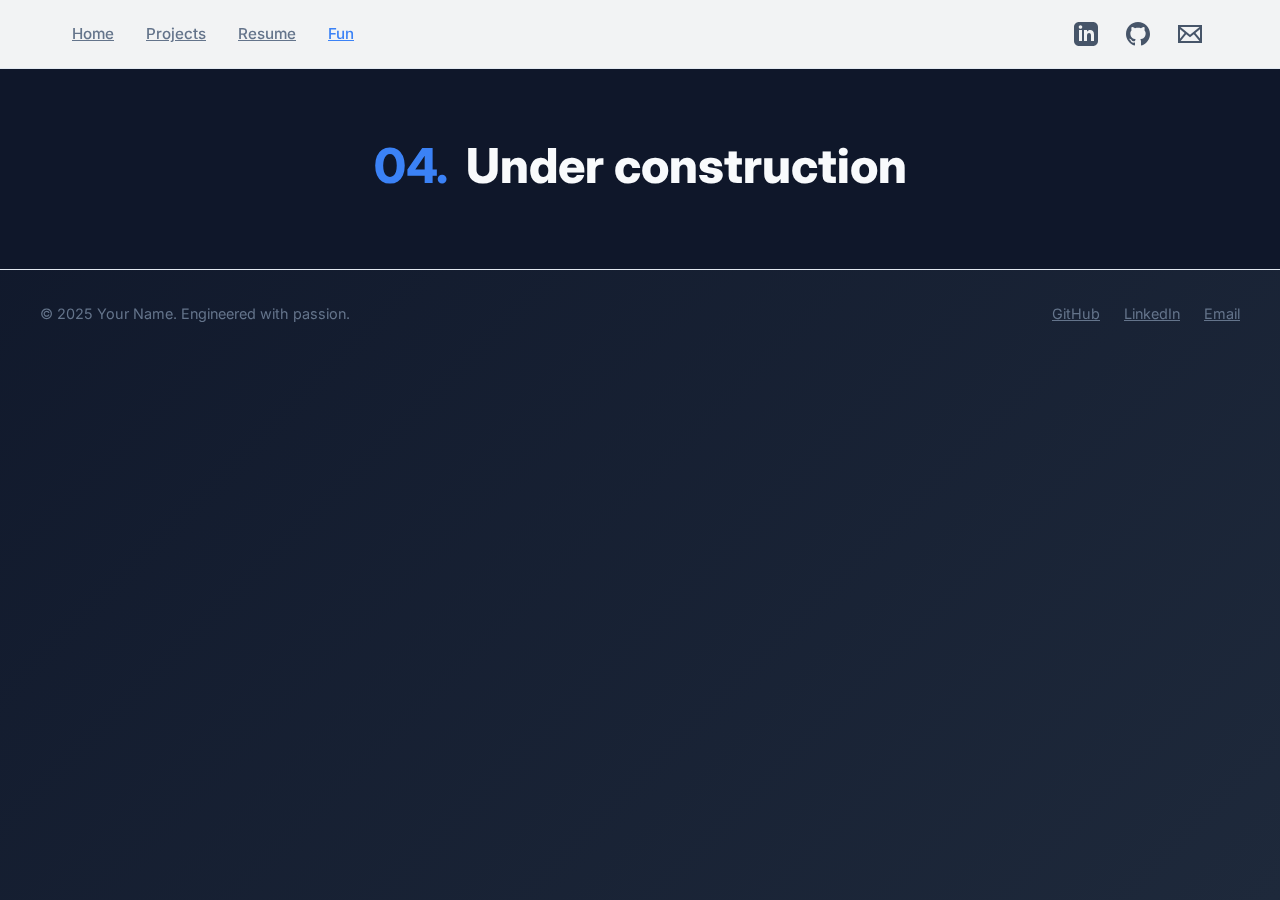
<file: fun.html>
<!DOCTYPE html>
<html lang="en">
<head>
    <meta charset="UTF-8">
    <meta name="viewport" content="width=device-width, initial-scale=1.0">
    <title>Fun | Ash</title>
    <link rel="stylesheet" href="css/style.css">
</head>
<body>
    <div id="particles-canvas"></div>

    <nav id="navbar">
        <div class="nav-container">
            <div class="nav-links">
                <a href="index.html" class="nav-link">Home</a>
                <a href="projects.html" class="nav-link">Projects</a>
                <a href="asset/Ash_resume.pdf" class="nav-link" download>Resume</a>
                <a href="fun.html" class="nav-link active">Fun</a>
            </div>
            <div class="nav-icons">
                <a href="https://www.linkedin.com/in/ashutosh-panpalia/" target="_blank" class="social-icon">
                    <svg viewBox="0 0 24 24" width="24" height="24">
                        <path fill="currentColor" d="M19 0h-14c-2.761 0-5 2.239-5 5v14c0 2.761 2.239 5 5 5h14c2.762 0 5-2.239 5-5v-14c0-2.761-2.238-5-5-5zm-11 19h-3v-11h3v11zm-1.5-12.268c-.966 0-1.75-.79-1.75-1.764s.784-1.764 1.75-1.764 1.75.79 1.75 1.764-.783 1.764-1.75 1.764zm13.5 12.268h-3v-5.604c0-3.368-4-3.113-4 0v5.604h-3v-11h3v1.765c1.396-2.586 7-2.777 7 2.476v6.759z"/>
                    </svg>
                </a>
                <a href="https://github.com/ashutoshpanpalia" target="_blank" class="social-icon">
                    <svg viewBox="0 0 24 24" width="24" height="24">
                        <path fill="currentColor" d="M12 0c-6.626 0-12 5.373-12 12 0 5.302 3.438 9.8 8.207 11.387.599.111.793-.261.793-.577v-2.234c-3.338.726-4.033-1.416-4.033-1.416-.546-1.387-1.333-1.756-1.333-1.756-1.089-.745.083-.729.083-.729 1.205.084 1.839 1.237 1.839 1.237 1.07 1.834 2.807 1.304 3.492.997.107-.775.418-1.305.762-1.604-2.665-.305-5.467-1.334-5.467-5.931 0-1.311.469-2.381 1.236-3.221-.124-.303-.535-1.524.117-3.176 0 0 1.008-.322 3.301 1.23.957-.266 1.983-.399 3.003-.404 1.02.005 2.047.138 3.006.404 2.291-1.552 3.297-1.23 3.297-1.23.653 1.653.242 2.874.118 3.176.77.84 1.235 1.911 1.235 3.221 0 4.609-2.807 5.624-5.479 5.921.43.372.823 1.102.823 2.222v3.293c0 .319.192.694.801.576 4.765-1.589 8.199-6.086 8.199-11.386 0-6.627-5.373-12-12-12z"/>
                    </svg>
                </a>
                <a href="mailto:ashutoshpanpalia@gmail.com" class="social-icon">
                    <svg viewBox="0 0 24 24" width="24" height="24">
                        <path fill="currentColor" d="M0 3v18h24v-18h-24zm6.623 7.929l-4.623 5.712v-9.458l4.623 3.746zm-4.141-5.929h19.035l-9.517 7.713-9.518-7.713zm5.694 7.188l3.824 3.099 3.83-3.104 5.612 6.817h-18.779l5.513-6.812zm9.208-1.264l4.616-3.741v9.348l-4.616-5.607z"/>
                    </svg>
                </a>
            </div>
        </div>
    </nav>

    <section class="page-header">
        <div class="container">
            <h1 class="page-title"><span class="title-number">04.</span> Under construction</h1>
        </div>
    </section>


    <footer>
        <div class="footer-content">
            <div class="footer-left"><p>&copy; 2025 Your Name. Engineered with passion.</p></div>
            <div class="footer-right">
                <a href="https://github.com/yourusername" target="_blank">GitHub</a>
                <a href="https://linkedin.com/in/yourprofile" target="_blank">LinkedIn</a>
                <a href="mailto:your.email@example.com">Email</a>
            </div>
        </div>
    </footer>

    <script src="js/main.js"></script>
</body>
</html>
</file>
<file: css/style.css>
/* ===================================
   Simplified Portfolio - Clean Design
   =================================== */

@import url('https://fonts.googleapis.com/css2?family=Inter:wght@300;400;500;600;700&display=swap');

:root {
    --primary: #3b82f6;
    --primary-dark: #2563eb;
    --dark-bg: #0f172a;
    --dark-card: #1e293b;
    --light: #ffffff;
    --gray-50: #f8fafc;
    --gray-100: #f1f5f9;
    --gray-200: #e2e8f0;
    --gray-400: #94a3b8;
    --gray-600: #475569;
    --text-primary: #0f172a;
    --text-secondary: #64748b;
    --text-light: #f8fafc;
}

* {
    margin: 0;
    padding: 0;
    box-sizing: border-box;
}

html {
    scroll-behavior: smooth;
}

body {
    font-family: 'Inter', -apple-system, BlinkMacSystemFont, sans-serif;
    background: var(--gray-50);
    color: var(--text-primary);
    line-height: 1.6;
    overflow-x: hidden;
}

::selection {
    background: var(--primary);
    color: white;
}

/* ===================================
   Simple Background
   =================================== */
#particles-canvas {
    position: fixed;
    top: 0;
    left: 0;
    width: 100%;
    height: 100%;
    z-index: -1;
    background: linear-gradient(135deg, #0f172a 0%, #1e293b 100%);
}

/* ===================================
   Navigation
   =================================== */
#navbar {
    position: fixed;
    top: 0;
    left: 0;
    right: 0;
    z-index: 1000;
    background: rgba(255, 255, 255, 0.95);
    backdrop-filter: blur(10px);
    border-bottom: 1px solid var(--gray-200);
    transition: all 0.3s ease;
}

#navbar.scrolled {
    box-shadow: 0 2px 10px rgba(0, 0, 0, 0.1);
}

.nav-container {
    max-width: 1200px;
    margin: 0 auto;
    padding: 1rem 2rem;
    display: flex;
    justify-content: space-between;
    align-items: center;
}

.logo-text {
    font-size: 1.2rem;
    font-weight: 700;
    color: var(--primary);
}

.nav-links {
    display: flex;
    gap: 2rem;
}

.nav-link {
    color: var(--text-secondary);
    font-weight: 500;
    font-size: 0.95rem;
    transition: color 0.3s ease;
}

.nav-link:hover,
.nav-link.active {
    color: var(--primary);
}

.nav-icons {
    display: flex;
    gap: 1rem;
}

.social-icon {
    width: 36px;
    height: 36px;
    display: flex;
    align-items: center;
    justify-content: center;
    border-radius: 8px;
    color: var(--gray-600);
    transition: all 0.3s ease;
}

.social-icon:hover {
    background: var(--primary);
    color: white;
}

/* ===================================
   Hero Section - Simplified
   =================================== */
.hero {
    min-height: 100vh;
    display: flex;
    align-items: center;
    justify-content: center;
    background: var(--dark-bg);
    color: var(--text-light);
    padding: 6rem 2rem 2rem;
}

.hero-content {
    max-width: 900px;
    margin: 0 auto;
    text-align: center;
}

/* Profile Photo - Small Centered Circle */
.hero-image {
    margin-bottom: 2rem;
}

.profile-photo {
    width: 360px;
    height: 420px;
    border: 4px solid var(--primary);
    box-shadow: 0 8px 24px rgba(59, 130, 246, 0.3);
    display: block;
    margin: 0 auto;

}

.greeting {
    font-size: 1.1rem;
    color: var(--primary);
    margin-bottom: 1rem;
}

.hero-name {
    font-size: 3rem;
    font-weight: 800;
    margin-bottom: 1.5rem;
    color: var(--light);
}

.name-char {
    display: inline-block;
}

.hero-description {
    font-size: 1.1rem;
    line-height: 1.8;
    color: var(--gray-400);
    margin-bottom: 2.5rem;
    max-width: 700px;
    margin-left: auto;
    margin-right: auto;
}

.title-word {
    display: inline;
}

.hero-buttons {
    display: flex;
    gap: 1rem;
    justify-content: center;
    flex-wrap: wrap;
}

/* ===================================
   Buttons - Simplified
   =================================== */
.btn {
    display: inline-flex;
    align-items: center;
    gap: 0.5rem;
    padding: 0.9rem 1.8rem;
    border-radius: 8px;
    font-weight: 600;
    font-size: 0.95rem;
    cursor: pointer;
    border: none;
    transition: all 0.3s ease;
    text-decoration: none;
}

.btn-primary {
    background: var(--primary);
    color: white;
}

.btn-primary:hover {
    background: var(--primary-dark);
    transform: translateY(-2px);
    box-shadow: 0 4px 12px rgba(59, 130, 246, 0.4);
}

.btn-secondary {
    background: transparent;
    color: var(--light);
    border: 2px solid var(--gray-400);
}

.btn-secondary:hover {
    border-color: var(--light);
    background: rgba(255, 255, 255, 0.1);
}

.btn-outline {
    background: transparent;
    color: var(--primary);
    border: 2px solid var(--primary);
}

.btn-outline:hover {
    background: var(--primary);
    color: white;
}

/* ===================================
   Scroll Indicator
   =================================== */
.scroll-indicator {
    position: absolute;
    bottom: 2rem;
    left: 50%;
    transform: translateX(-50%);
    display: flex;
    flex-direction: column;
    align-items: center;
    gap: 0.5rem;
}

.mouse {
    width: 24px;
    height: 40px;
    border: 2px solid var(--gray-400);
    border-radius: 12px;
    display: flex;
    justify-content: center;
    padding-top: 8px;
}

.wheel {
    width: 3px;
    height: 8px;
    background: var(--gray-400);
    border-radius: 2px;
    animation: scroll 2s ease-in-out infinite;
}

@keyframes scroll {
    0%, 100% { transform: translateY(0); opacity: 1; }
    50% { transform: translateY(8px); opacity: 0; }
}

.arrow-down {
    width: 0;
    height: 0;
    border-left: 5px solid transparent;
    border-right: 5px solid transparent;
    border-top: 6px solid var(--gray-400);
}

/* ===================================
   Section Styles
   =================================== */
.section {
    padding: 4rem 0;
}

.container {
    max-width: 1200px;
    margin: 0 auto;
    padding: 0 2rem;
}

.section-title {
    font-size: 2.5rem;
    text-align: center;
    margin-bottom: 3rem;
    display: flex;
    align-items: center;
    justify-content: center;
    gap: 1.5rem;
    font-weight: 700;
}

.title-line {
    flex: 1;
    height: 1px;
    background: var(--gray-200);
    max-width: 150px;
}

/* ===================================
   Tech Stack Section
   =================================== */

.tech-stack-section {
  padding: 4rem 2rem;
  background: #ffffff;
}

/* Grid gives better control than flex */
.tech-cloud {
  display: grid;
  grid-template-columns: repeat(auto-fill, minmax(110px, 1fr));
  gap: 1rem;
  margin-top: 2.5rem;
  align-items: stretch;
}

/* Base tech item */
.tech-item {
  display: flex;
  align-items: center;
  justify-content: center;
  gap: 0.6rem;
  padding: 0.6rem 1rem;
  border-radius: 999px;
  background: var(--gray-100);
  border: 1px solid var(--gray-200);
  font-size: 0.85rem;
  font-weight: 500;
  transition: all 0.2s ease;
  white-space: nowrap;
}

/* Hover effect */
.tech-item:hover {
  background: var(--primary);
  color: #fff;
  border-color: var(--primary);
  transform: translateY(-2px);
}

/* -----------------------------------
   Icon-based items (bigger & first)
   ----------------------------------- */
.tech-item:has(img) {
  order: 1;
  grid-column: span 2;
  flex-direction: column;
  padding: 1.2rem;
  border-radius: 16px;
  font-size: 0.95rem;
}

/* Icon size */
.tech-item img {
  width: 100px;
  height: 100px;
  object-fit: contain;
}

/* -----------------------------------
   Text-only pills
   ----------------------------------- */
.tech-item:not(:has(img)) {
  order: 2;
  opacity: 0.95;
}


/* ===================================
   Featured Projects
   =================================== */
.featured-preview {
    padding: 4rem 2rem;
    background: var(--gray-50);
}

.projects-preview-grid {
    display: grid;
    grid-template-columns: repeat(auto-fit, minmax(320px, 1fr));
    gap: 2rem;
    margin-bottom: 3rem;
}

.preview-card {
    background: white;
    border-radius: 12px;
    overflow: hidden;
    border: 1px solid var(--gray-200);
    transition: all 0.3s ease;
    display: block;
}

.preview-card:hover {
    transform: translateY(-4px);
    box-shadow: 0 8px 24px rgba(0, 0, 0, 0.1);
}

.preview-image {
    position: relative;
    height: 200px;
    overflow: hidden;
    background: var(--gray-100);
}

.preview-image img {
    width: 100%;
    height: 100%;
    object-fit: cover;
    transition: transform 0.3s ease;
}

.preview-card:hover .preview-image img {
    transform: scale(1.05);
}

.preview-overlay {
    position: absolute;
    top: 0;
    left: 0;
    right: 0;
    bottom: 0;
    background: rgba(59, 130, 246, 0.9);
    display: flex;
    align-items: center;
    justify-content: center;
    opacity: 0;
    transition: opacity 0.3s ease;
}

.preview-card:hover .preview-overlay {
    opacity: 1;
}

.view-project {
    color: white;
    font-size: 1.1rem;
    font-weight: 600;
}

.preview-info {
    padding: 1.5rem;
}

.preview-info h3 {
    font-size: 1.3rem;
    margin-bottom: 0.5rem;
    color: var(--text-primary);
}

.preview-info p {
    color: var(--text-secondary);
    margin-bottom: 1rem;
}

.preview-tags {
    display: flex;
    gap: 0.5rem;
    flex-wrap: wrap;
}

.preview-tags span {
    padding: 0.3rem 0.8rem;
    background: var(--gray-100);
    color: var(--primary);
    border-radius: 12px;
    font-size: 0.85rem;
    font-weight: 500;
}

.view-all-projects {
    text-align: center;
}

/* ===================================
   Projects Page
   =================================== */
.page-header {
    padding: 8rem 2rem 3rem;
    background: var(--dark-bg);
    color: var(--text-light);
    text-align: center;
}

.page-title {
    font-size: 3rem;
    font-weight: 800;
    margin-bottom: 1rem;
}

.title-number {
    color: var(--primary);
    margin-right: 0.5rem;
}

.page-subtitle {
    font-size: 1.2rem;
    color: var(--gray-400);
}

.projects-section {
    padding: 3rem 2rem;
    background: white;
}

.year-header {
    margin-bottom: 2rem;
    display: flex;
    align-items: center;
    gap: 1rem;
}

.year-title {
    font-size: 2rem;
    color: var(--primary);
    font-weight: 700;
}

.year-line {
    flex: 1;
    height: 2px;
    background: var(--gray-200);
}

.projects-grid {
    display: grid;
    grid-template-columns: repeat(auto-fit, minmax(340px, 1fr));
    gap: 2rem;
}

.project-card {
    background: white;
    border-radius: 12px;
    overflow: hidden;
    border: 1px solid var(--gray-200);
    transition: all 0.3s ease;
}

.project-card:hover {
    transform: translateY(-4px);
    box-shadow: 0 8px 24px rgba(0, 0, 0, 0.1);
}

.project-image {
    height: 220px;
    overflow: hidden;
    background: var(--gray-100);
    cursor: pointer;
}

.project-image img {
    width: 100%;
    height: 100%;
    object-fit: cover;
    transition: transform 0.3s ease;
}

.project-card:hover .project-image img {
    transform: scale(1.05);
}

.image-overlay {
    position: absolute;
    top: 50%;
    left: 50%;
    transform: translate(-50%, -50%);
    opacity: 0;
    transition: opacity 0.3s ease;
}

.project-image:hover .image-overlay {
    opacity: 1;
}

.project-content {
    padding: 1.5rem;
}

.project-title {
    font-size: 1.3rem;
    margin-bottom: 0.8rem;
    color: var(--text-primary);
}

.project-description {
    color: var(--text-secondary);
    margin-bottom: 1rem;
    font-size: 0.95rem;
    line-height: 1.6;
}

.project-tags {
    display: flex;
    flex-wrap: wrap;
    gap: 0.5rem;
}

.tag {
    padding: 0.3rem 0.8rem;
    background: var(--gray-100);
    color: var(--primary);
    border-radius: 12px;
    font-size: 0.85rem;
    font-weight: 500;
}

.video-container {
    position: relative;
    width: 100%;
    aspect-ratio: 16 / 9;
    overflow: hidden;
}

.video-container iframe {
    width: 100%;
    height: 100%;
    border: 0;
}

/* ===================================
   Contact CTA
   =================================== */
.contact-cta {
    padding: 4rem 2rem;
    background: var(--dark-bg);
    color: var(--text-light);
}

.cta-content {
    text-align: center;
    max-width: 700px;
    margin: 0 auto;
}

.cta-content h2 {
    font-size: 2.5rem;
    margin-bottom: 1rem;
    color: var(--light);
}

.cta-content p {
    font-size: 1.1rem;
    color: var(--gray-400);
    margin-bottom: 2rem;
}

.cta-buttons {
    display: flex;
    gap: 1rem;
    justify-content: center;
    flex-wrap: wrap;
}

/* ===================================
   Footer
   =================================== */
footer {
    padding: 2rem;
    background: var(--darker);
    border-top: 1px solid var(--gray-200);
}

.footer-content {
    max-width: 1200px;
    margin: 0 auto;
    display: flex;
    justify-content: space-between;
    align-items: center;
}

.footer-left p {
    color: var(--text-secondary);
    font-size: 0.9rem;
}

.footer-right {
    display: flex;
    gap: 1.5rem;
}

.footer-right a {
    color: var(--text-secondary);
    font-size: 0.9rem;
    transition: color 0.3s ease;
}

.footer-right a:hover {
    color: var(--primary);
}

/* ===================================
   Modal
   =================================== */
.modal {
    display: none;
    position: fixed;
    z-index: 2000;
    left: 0;
    top: 0;
    width: 100%;
    height: 100%;
    background-color: rgba(0, 0, 0, 0.9);
}

.modal-content {
    display: block;
    margin: auto;
    max-width: 90%;
    max-height: 90%;
    position: absolute;
    top: 50%;
    left: 50%;
    transform: translate(-50%, -50%);
}

.modal-close {
    position: absolute;
    top: 20px;
    right: 35px;
    color: white;
    font-size: 40px;
    font-weight: bold;
    cursor: pointer;
}

.modal-close:hover {
    color: var(--primary);
}

/* ===================================
   Responsive Design
   =================================== */
@media (max-width: 768px) {
    .hero-name {
        font-size: 2.2rem;
    }

    .profile-photo {
        width: 120px;
        height: 120px;
    }

    .hero-description {
        font-size: 1rem;
    }

    .hero-buttons {
        flex-direction: column;
        width: 100%;
    }

    .btn {
        width: 100%;
        justify-content: center;
    }

    .nav-container {
        flex-wrap: wrap;
    }

    .nav-links {
        gap: 1rem;
        font-size: 0.85rem;
    }

    .section-title {
        font-size: 2rem;
    }

    .page-title {
        font-size: 2rem;
    }

    .projects-grid {
        grid-template-columns: 1fr;
    }

    .footer-content {
        flex-direction: column;
        gap: 1rem;
        text-align: center;
    }
}

@media (max-width: 480px) {
    .nav-links {
        order: 3;
        width: 100%;
        justify-content: center;
    }
}
</file>
